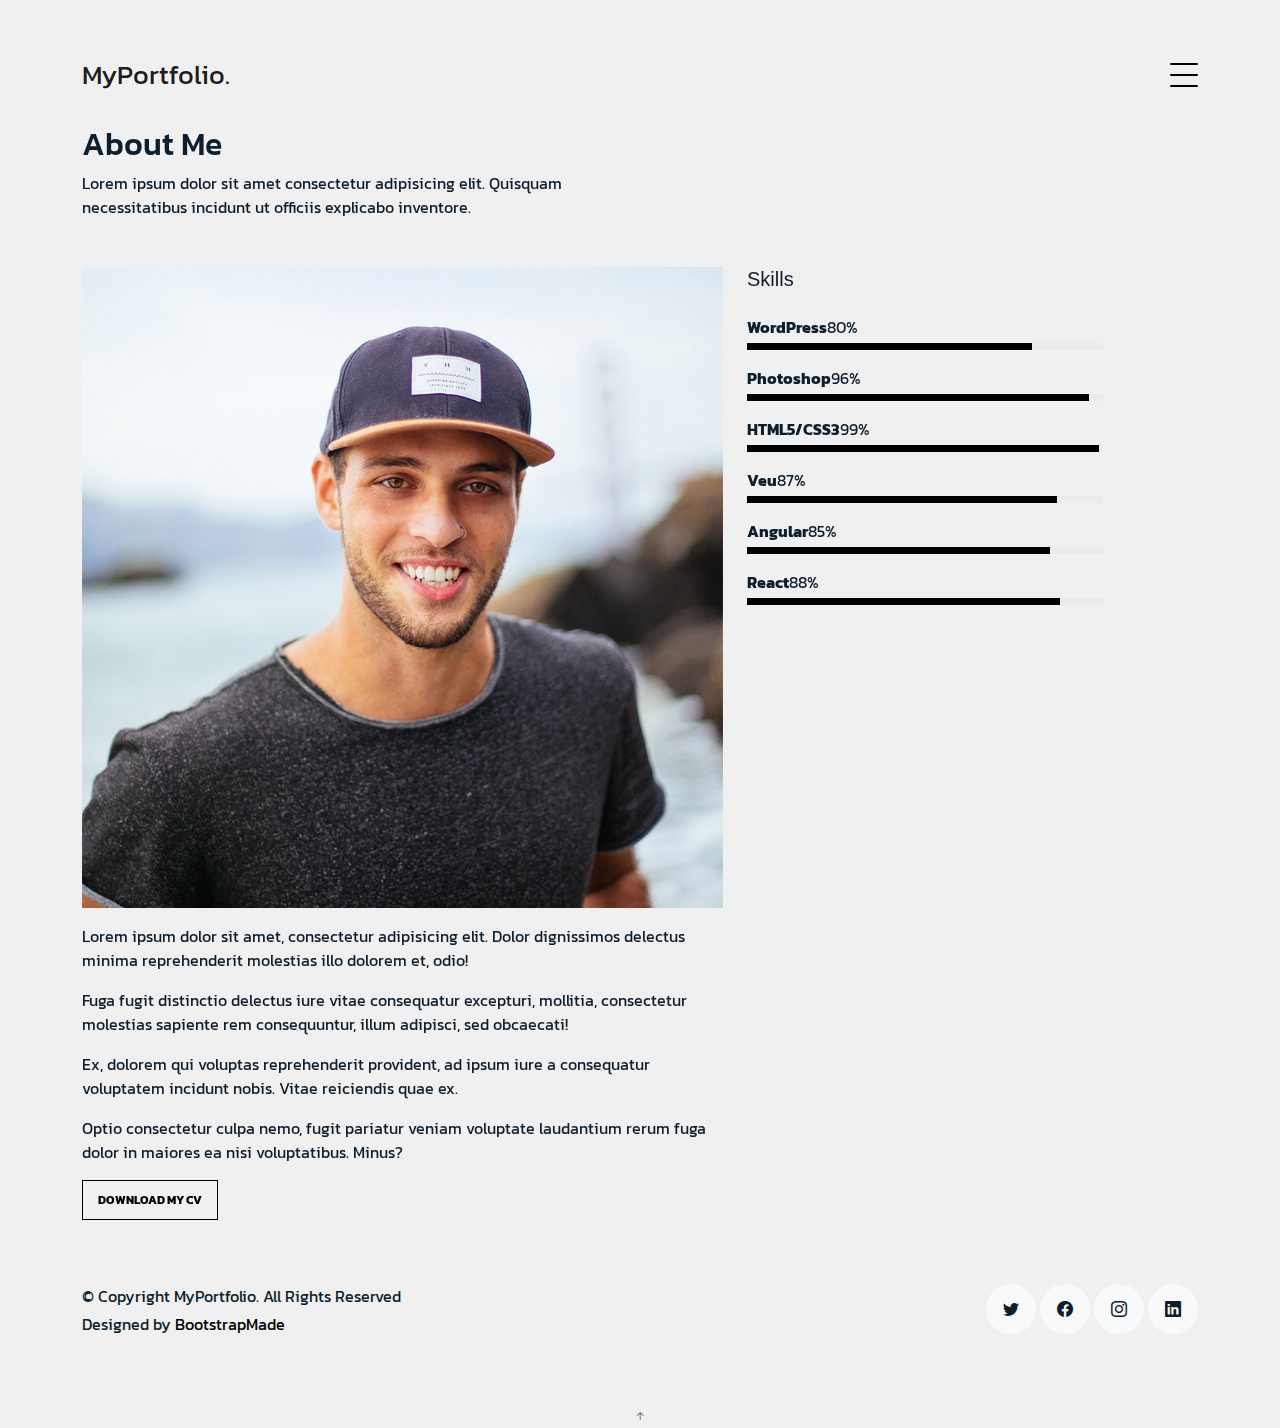
<file: about.html>
<!DOCTYPE html>
<html lang="en">

<head>
  <meta charset="utf-8">
  <meta content="width=device-width, initial-scale=1.0" name="viewport">

  <title>MyPortfolio Bootstrap Template - About</title>
  <meta content="" name="description">
  <meta content="" name="keywords">

  <!-- Favicons -->
  <link href="assets/img/favicon.png" rel="icon">
  <link href="assets/img/apple-touch-icon.png" rel="apple-touch-icon">

  <!-- Google Fonts -->
  <link href="https://fonts.googleapis.com/css?family=https://fonts.googleapis.com/css?family=Kanit:400,500,600,700|Kanit:400,400i,500,500i,600,600i,700,700i" rel="stylesheet">

  <!-- Vendor CSS Files -->
  <link href="assets/vendor/aos/aos.css" rel="stylesheet">
  <link href="assets/vendor/bootstrap/css/bootstrap.min.css" rel="stylesheet">
  <link href="assets/vendor/bootstrap-icons/bootstrap-icons.css" rel="stylesheet">
  <link href="assets/vendor/swiper/swiper-bundle.min.css" rel="stylesheet">

  <!-- Template Main CSS File -->
  <link href="assets/css/style.css" rel="stylesheet">

  <!-- =======================================================
  * Template Name: MyPortfolio - v4.10.0
  * Template URL: https://bootstrapmade.com/myportfolio-bootstrap-portfolio-website-template/
  * Author: BootstrapMade.com
  * License: https://bootstrapmade.com/license/
  ======================================================== -->
</head>

<body>

  <!-- ======= Navbar ======= -->
  <div class="collapse navbar-collapse custom-navmenu" id="main-navbar">
    <div class="container py-2 py-md-5">
      <div class="row align-items-start">
        <div class="col-md-2">
          <ul class="custom-menu">
            <li><a href="index.html">Home</a></li>
            <li class="active"><a href="about.html">About Me</a></li>
            <li><a href="services.html">Services</a></li>
            <li><a href="works.html">Works</a></li>
            <li><a href="contact.html">Contact</a></li>
          </ul>
        </div>
        <div class="col-md-6 d-none d-md-block  mr-auto">
          <div class="tweet d-flex">
            <span class="bi bi-twitter text-white mt-2 mr-3"></span>
            <div>
              <p><em>Lorem ipsum dolor sit amet consectetur adipisicing elit. Quisquam necessitatibus incidunt ut officiis explicabo inventore. <br> <a href="#">t.co/v82jsk</a></em></p>
            </div>
          </div>
        </div>
        <div class="col-md-4 d-none d-md-block">
          <h3>Hire Me</h3>
          <p>Lorem ipsum dolor sit amet consectetur adipisicing elit. Quisquam necessitatibus incidunt ut officiisexplicabo inventore. <br> <a href="#">myemail@gmail.com</a></p>
        </div>
      </div>

    </div>
  </div>

  <nav class="navbar navbar-light custom-navbar">
    <div class="container">
      <a class="navbar-brand" href="index.html">MyPortfolio.</a>
      <a href="#" class="burger" data-bs-toggle="collapse" data-bs-target="#main-navbar">
        <span></span>
      </a>
    </div>
  </nav>

  <main id="main">

    <section class="section pb-5">
      <div class="container">
        <div class="row mb-5 align-items-end">
          <div class="col-md-6" data-aos="fade-up">

            <h2>About Me</h2>
            <p class="mb-0">Lorem ipsum dolor sit amet consectetur adipisicing elit. Quisquam necessitatibus incidunt ut
              officiis explicabo inventore.</p>
          </div>

        </div>

        <div class="row">
          <div class="col-md-4 ml-auto order-2" data-aos="fade-up">
            <h3 class="h3 mb-4">Skills</h3>
            <ul class="list-unstyled">
              <li class="mb-3">
                <div class="d-flex mb-1">
                  <strong>WordPress</strong>
                  <span class="ml-auto">80%</span>
                </div>
                <div class="progress custom-progress">
                  <div class="progress-bar" role="progressbar" style="width: 80%" aria-valuenow="80" aria-valuemin="0" aria-valuemax="100"></div>
                </div>
              </li>
              <li class="mb-3">
                <div class="d-flex mb-1">
                  <strong>Photoshop</strong>
                  <span class="ml-auto">96%</span>
                </div>
                <div class="progress custom-progress">
                  <div class="progress-bar" role="progressbar" style="width: 96%" aria-valuenow="96" aria-valuemin="0" aria-valuemax="100"></div>
                </div>
              </li>
              <li class="mb-3">
                <div class="d-flex mb-1">
                  <strong>HTML5/CSS3</strong>
                  <span class="ml-auto">99%</span>
                </div>
                <div class="progress custom-progress">
                  <div class="progress-bar" role="progressbar" style="width: 99%" aria-valuenow="99" aria-valuemin="0" aria-valuemax="100"></div>
                </div>
              </li>
              <li class="mb-3">
                <div class="d-flex mb-1">
                  <strong>Veu</strong>
                  <span class="ml-auto">87%</span>
                </div>
                <div class="progress custom-progress">
                  <div class="progress-bar" role="progressbar" style="width: 87%" aria-valuenow="87" aria-valuemin="0" aria-valuemax="100"></div>
                </div>
              </li>
              <li class="mb-3">
                <div class="d-flex mb-1">
                  <strong>Angular</strong>
                  <span class="ml-auto">85%</span>
                </div>
                <div class="progress custom-progress">
                  <div class="progress-bar" role="progressbar" style="width: 85%" aria-valuenow="85" aria-valuemin="0" aria-valuemax="100"></div>
                </div>
              </li>
              <li class="mb-3">
                <div class="d-flex mb-1">
                  <strong>React</strong>
                  <span class="ml-auto">88%</span>
                </div>
                <div class="progress custom-progress">
                  <div class="progress-bar" role="progressbar" style="width: 88%" aria-valuenow="88" aria-valuemin="0" aria-valuemax="100"></div>
                </div>
              </li>
            </ul>
          </div>

          <div class="col-md-7 mb-5 mb-md-0" data-aos="fade-up">
            <p><img src="assets/img/person_1_sq.jpg" alt="Image" class="img-fluid"></p>
            <p>Lorem ipsum dolor sit amet, consectetur adipisicing elit. Dolor dignissimos delectus minima reprehenderit
              molestias illo dolorem et, odio!</p>
            <p>Fuga fugit distinctio delectus iure vitae consequatur excepturi, mollitia, consectetur molestias sapiente
              rem consequuntur, illum adipisci, sed obcaecati!</p>
            <p>Ex, dolorem qui voluptas reprehenderit provident, ad ipsum iure a consequatur voluptatem incidunt nobis.
              Vitae reiciendis quae ex.</p>
            <p>Optio consectetur culpa nemo, fugit pariatur veniam voluptate laudantium rerum fuga dolor in maiores ea
              nisi voluptatibus. Minus?</p>
            <p><a href="#" class="readmore">Download my CV</a></p>
          </div>

        </div>

      </div>

    </section>

  </main><!-- End #main -->

  <!-- ======= Footer ======= -->
  <footer class="footer" role="contentinfo">
    <div class="container">
      <div class="row">
        <div class="col-sm-6">
          <p class="mb-1">&copy; Copyright MyPortfolio. All Rights Reserved</p>
          <div class="credits">
            <!--
            All the links in the footer should remain intact.
            You can delete the links only if you purchased the pro version.
            Licensing information: https://bootstrapmade.com/license/
            Purchase the pro version with working PHP/AJAX contact form: https://bootstrapmade.com/buy/?theme=MyPortfolio
          -->
            Designed by <a href="https://bootstrapmade.com/">BootstrapMade</a>
          </div>
        </div>
        <div class="col-sm-6 social text-md-end">
          <a href="#"><span class="bi bi-twitter"></span></a>
          <a href="#"><span class="bi bi-facebook"></span></a>
          <a href="#"><span class="bi bi-instagram"></span></a>
          <a href="#"><span class="bi bi-linkedin"></span></a>
        </div>
      </div>
    </div>
  </footer>

  <a href="#" class="back-to-top d-flex align-items-center justify-content-center"><i class="bi bi-arrow-up-short"></i></a>

  <!-- Vendor JS Files -->
  <script src="assets/vendor/aos/aos.js"></script>
  <script src="assets/vendor/bootstrap/js/bootstrap.bundle.min.js"></script>
  <script src="assets/vendor/isotope-layout/isotope.pkgd.min.js"></script>
  <script src="assets/vendor/swiper/swiper-bundle.min.js"></script>
  <script src="assets/vendor/php-email-form/validate.js"></script>

  <!-- Template Main JS File -->
  <script src="assets/js/main.js"></script>

</body>

</html>
</file>
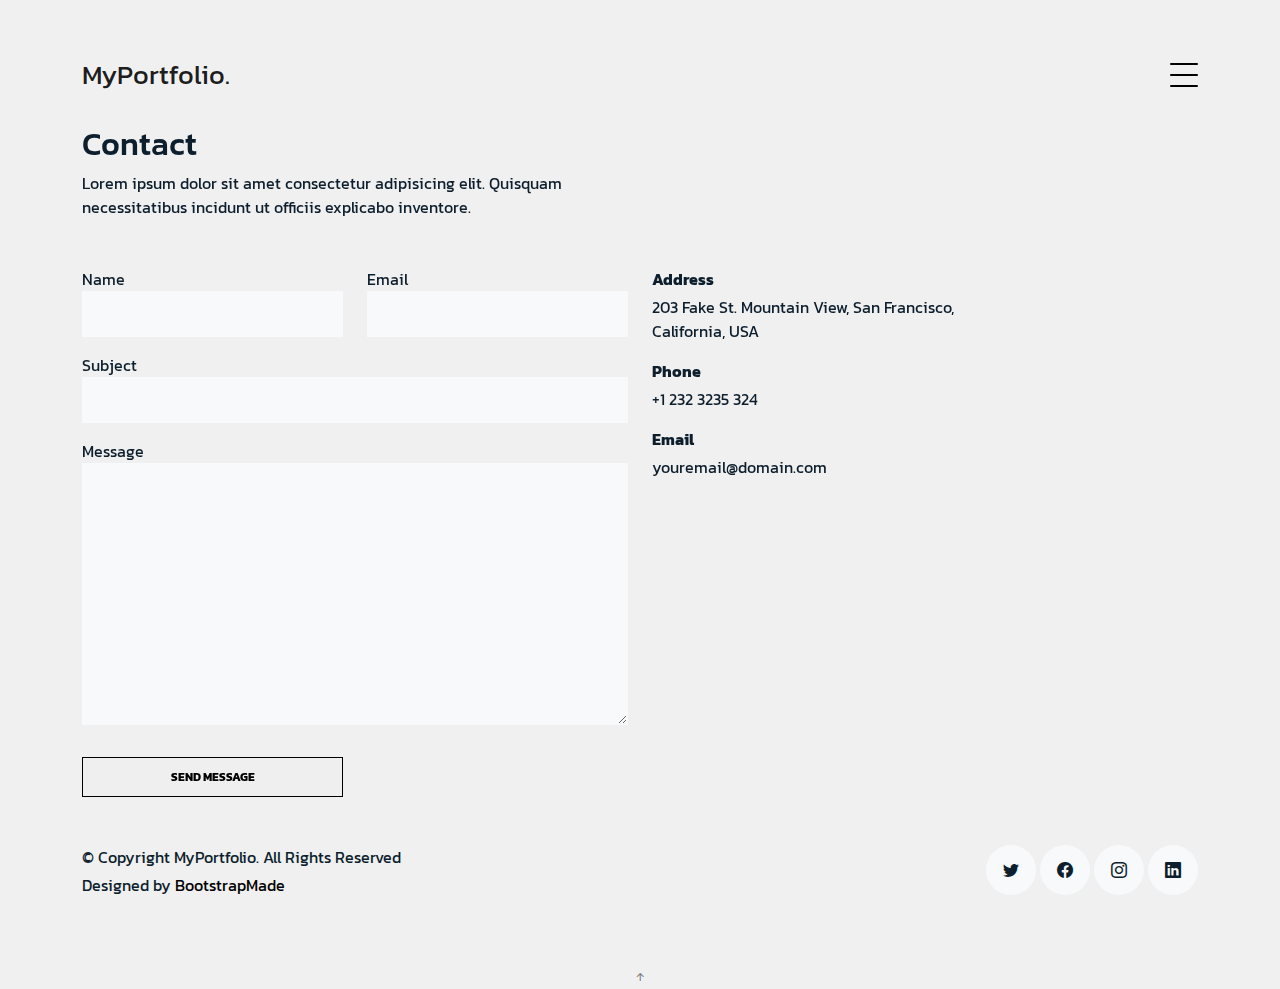
<file: contact.html>
<!DOCTYPE html>
<html lang="en">

<head>
  <meta charset="utf-8">
  <meta content="width=device-width, initial-scale=1.0" name="viewport">

  <title>MyPortfolio Bootstrap Template - Contact</title>
  <meta content="" name="description">
  <meta content="" name="keywords">

  <!-- Favicons -->
  <link href="assets/img/favicon.png" rel="icon">
  <link href="assets/img/apple-touch-icon.png" rel="apple-touch-icon">

  <!-- Google Fonts -->
  <link href="https://fonts.googleapis.com/css?family=https://fonts.googleapis.com/css?family=Kanit:400,500,600,700|Kanit:400,400i,500,500i,600,600i,700,700i" rel="stylesheet">

  <!-- Vendor CSS Files -->
  <link href="assets/vendor/aos/aos.css" rel="stylesheet">
  <link href="assets/vendor/bootstrap/css/bootstrap.min.css" rel="stylesheet">
  <link href="assets/vendor/bootstrap-icons/bootstrap-icons.css" rel="stylesheet">
  <link href="assets/vendor/swiper/swiper-bundle.min.css" rel="stylesheet">

  <!-- Template Main CSS File -->
  <link href="assets/css/style.css" rel="stylesheet">

  <!-- =======================================================
  * Template Name: MyPortfolio - v4.10.0
  * Template URL: https://bootstrapmade.com/myportfolio-bootstrap-portfolio-website-template/
  * Author: BootstrapMade.com
  * License: https://bootstrapmade.com/license/
  ======================================================== -->
</head>

<body>

  <!-- ======= Navbar ======= -->
  <div class="collapse navbar-collapse custom-navmenu" id="main-navbar">
    <div class="container py-2 py-md-5">
      <div class="row align-items-start">
        <div class="col-md-2">
          <ul class="custom-menu">
            <li><a href="index.html">Home</a></li>
            <li><a href="about.html">About Me</a></li>
            <li><a href="services.html">Services</a></li>
            <li><a href="works.html">Works</a></li>
            <li class="active"><a href="contact.html">Contact</a></li>
          </ul>
        </div>
        <div class="col-md-6 d-none d-md-block  mr-auto">
          <div class="tweet d-flex">
            <span class="bi bi-twitter text-white mt-2 mr-3"></span>
            <div>
              <p><em>Lorem ipsum dolor sit amet consectetur adipisicing elit. Quisquam necessitatibus incidunt ut officiis explicabo inventore. <br> <a href="#">t.co/v82jsk</a></em></p>
            </div>
          </div>
        </div>
        <div class="col-md-4 d-none d-md-block">
          <h3>Hire Me</h3>
          <p>Lorem ipsum dolor sit amet consectetur adipisicing elit. Quisquam necessitatibus incidunt ut officiisexplicabo inventore. <br> <a href="#">myemail@gmail.com</a></p>
        </div>
      </div>

    </div>
  </div>

  <nav class="navbar navbar-light custom-navbar">
    <div class="container">
      <a class="navbar-brand" href="index.html">MyPortfolio.</a>
      <a href="#" class="burger" data-bs-toggle="collapse" data-bs-target="#main-navbar">
        <span></span>
      </a>
    </div>
  </nav>

  <main id="main">

    <section class="section pb-5">
      <div class="container">

        <div class="row mb-5 align-items-end">
          <div class="col-md-6" data-aos="fade-up">
            <h2>Contact</h2>
            <p class="mb-0">Lorem ipsum dolor sit amet consectetur adipisicing elit. Quisquam necessitatibus incidunt ut
              officiis explicabo inventore.
            </p>
          </div>

        </div>

        <div class="row">
          <div class="col-md-6 mb-5 mb-md-0" data-aos="fade-up">

            <form action="forms/contact.php" method="post" role="form" class="php-email-form">

              <div class="row gy-3">
                <div class="col-md-6 form-group">
                  <label for="name">Name</label>
                  <input type="text" name="name" class="form-control" id="name" required>
                </div>
                <div class="col-md-6 form-group">
                  <label for="name">Email</label>
                  <input type="email" class="form-control" name="email" id="email" required>
                </div>
                <div class="col-md-12 form-group">
                  <label for="name">Subject</label>
                  <input type="text" class="form-control" name="subject" id="subject" required>
                </div>
                <div class="col-md-12 form-group">
                  <label for="name">Message</label>
                  <textarea class="form-control" name="message" cols="30" rows="10" required></textarea>
                </div>

                <div class="col-md-12 my-3">
                  <div class="loading">Loading</div>
                  <div class="error-message"></div>
                  <div class="sent-message">Your message has been sent. Thank you!</div>
                </div>

                <div class="col-md-6 mt-0 form-group">
                  <input type="submit" class="readmore d-block w-100" value="Send Message">
                </div>
              </div>

            </form>

          </div>

          <div class="col-md-4 ml-auto order-2" data-aos="fade-up">
            <ul class="list-unstyled">
              <li class="mb-3">
                <strong class="d-block mb-1">Address</strong>
                <span>203 Fake St. Mountain View, San Francisco, California, USA</span>
              </li>
              <li class="mb-3">
                <strong class="d-block mb-1">Phone</strong>
                <span>+1 232 3235 324</span>
              </li>
              <li class="mb-3">
                <strong class="d-block mb-1">Email</strong>
                <span>youremail@domain.com</span>
              </li>
            </ul>
          </div>

        </div>

      </div>

    </section>

  </main><!-- End #main -->

  <!-- ======= Footer ======= -->
  <footer class="footer" role="contentinfo">
    <div class="container">
      <div class="row">
        <div class="col-sm-6">
          <p class="mb-1">&copy; Copyright MyPortfolio. All Rights Reserved</p>
          <div class="credits">
            <!--
            All the links in the footer should remain intact.
            You can delete the links only if you purchased the pro version.
            Licensing information: https://bootstrapmade.com/license/
            Purchase the pro version with working PHP/AJAX contact form: https://bootstrapmade.com/buy/?theme=MyPortfolio
          -->
            Designed by <a href="https://bootstrapmade.com/">BootstrapMade</a>
          </div>
        </div>
        <div class="col-sm-6 social text-md-end">
          <a href="#"><span class="bi bi-twitter"></span></a>
          <a href="#"><span class="bi bi-facebook"></span></a>
          <a href="#"><span class="bi bi-instagram"></span></a>
          <a href="#"><span class="bi bi-linkedin"></span></a>
        </div>
      </div>
    </div>
  </footer>

  <a href="#" class="back-to-top d-flex align-items-center justify-content-center"><i class="bi bi-arrow-up-short"></i></a>

  <!-- Vendor JS Files -->
  <script src="assets/vendor/aos/aos.js"></script>
  <script src="assets/vendor/bootstrap/js/bootstrap.bundle.min.js"></script>
  <script src="assets/vendor/isotope-layout/isotope.pkgd.min.js"></script>
  <script src="assets/vendor/swiper/swiper-bundle.min.js"></script>
  <script src="assets/vendor/php-email-form/validate.js"></script>

  <!-- Template Main JS File -->
  <script src="assets/js/main.js"></script>

</body>

</html>
</file>
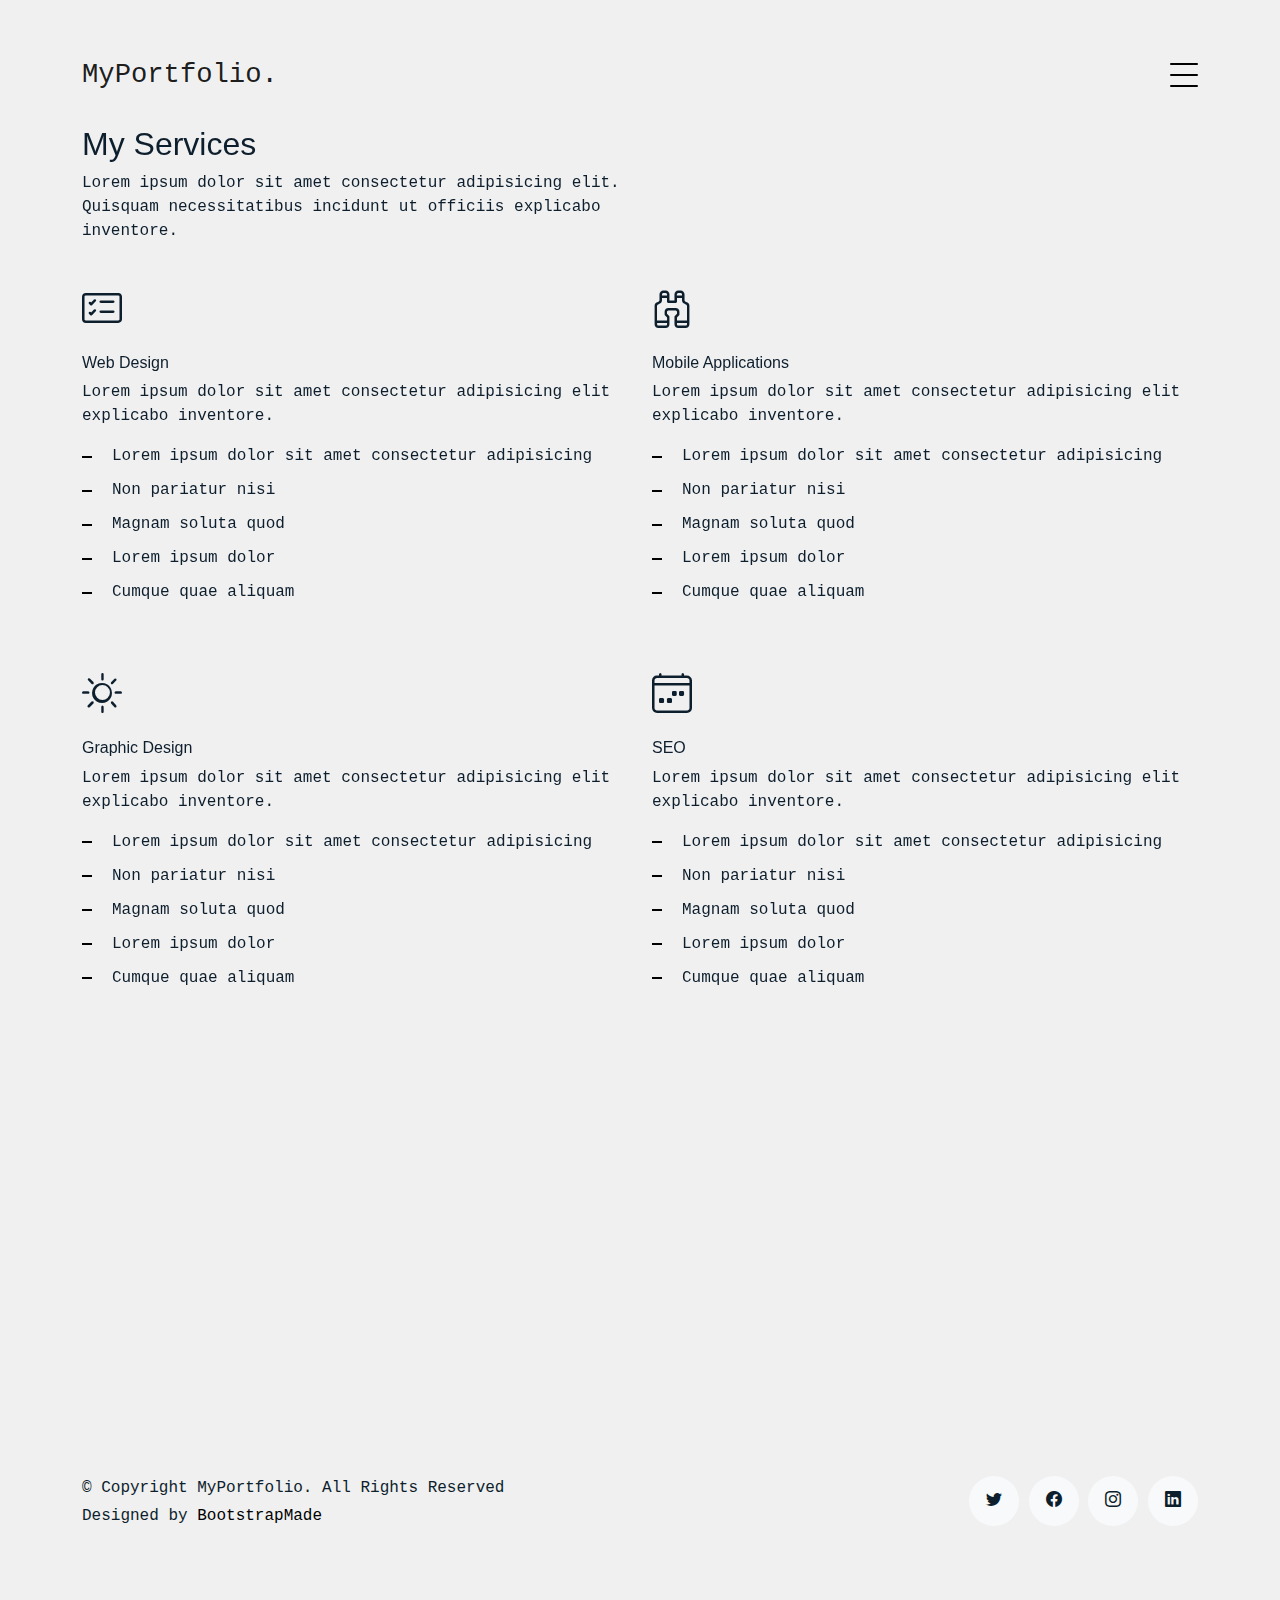
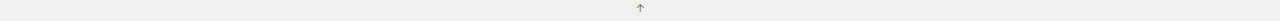
<file: services.html>
<!DOCTYPE html>
<html lang="en">

<head>
  <meta charset="utf-8">
  <meta content="width=device-width, initial-scale=1.0" name="viewport">

  <title>MyPortfolio Bootstrap Template - Services</title>
  <meta content="" name="description">
  <meta content="" name="keywords">

  <!-- Favicons -->
  <link href="assets/img/favicon.png" rel="icon">
  <link href="assets/img/apple-touch-icon.png" rel="apple-touch-icon">

  <!-- Google Fonts -->
  <link href="https://fonts.googleapis.com/css?family=https://fonts.googleapis.com/css?family=Chakra+Petch:400,500,600,700|Chakra+Petch:400,400i,500,500i,600,600i,700,700i" rel="stylesheet">

  <!-- Vendor CSS Files -->
  <link href="assets/vendor/aos/aos.css" rel="stylesheet">
  <link href="assets/vendor/bootstrap/css/bootstrap.min.css" rel="stylesheet">
  <link href="assets/vendor/bootstrap-icons/bootstrap-icons.css" rel="stylesheet">
  <link href="assets/vendor/swiper/swiper-bundle.min.css" rel="stylesheet">

  <!-- Template Main CSS File -->
  <link href="assets/css/style.css" rel="stylesheet">

  <!-- =======================================================
  * Template Name: MyPortfolio - v4.10.0
  * Template URL: https://bootstrapmade.com/myportfolio-bootstrap-portfolio-website-template/
  * Author: BootstrapMade.com
  * License: https://bootstrapmade.com/license/
  ======================================================== -->
</head>

<body>

  <!-- ======= Navbar ======= -->
  <div class="collapse navbar-collapse custom-navmenu" id="main-navbar">
    <div class="container py-2 py-md-5">
      <div class="row align-items-start">
        <div class="col-md-2">
          <ul class="custom-menu">
            <li><a href="index.html">Home</a></li>
            <li><a href="about.html">About Me</a></li>
            <li class="active"><a href="services.html">Services</a></li>
            <li><a href="works.html">Works</a></li>
            <li><a href="contact.html">Contact</a></li>
          </ul>
        </div>
        <div class="col-md-6 d-none d-md-block  mr-auto">
          <div class="tweet d-flex">
            <span class="bi bi-twitter text-white mt-2 mr-3"></span>
            <div>
              <p><em>Lorem ipsum dolor sit amet consectetur adipisicing elit. Quisquam necessitatibus incidunt ut officiis explicabo inventore. <br> <a href="#">t.co/v82jsk</a></em></p>
            </div>
          </div>
        </div>
        <div class="col-md-4 d-none d-md-block">
          <h3>Hire Me</h3>
          <p>Lorem ipsum dolor sit amet consectetur adipisicing elit. Quisquam necessitatibus incidunt ut officiisexplicabo inventore. <br> <a href="#">myemail@gmail.com</a></p>
        </div>
      </div>

    </div>
  </div>

  <nav class="navbar navbar-light custom-navbar">
    <div class="container">
      <a class="navbar-brand" href="index.html">MyPortfolio.</a>
      <a href="#" class="burger" data-bs-toggle="collapse" data-bs-target="#main-navbar">
        <span></span>
      </a>
    </div>
  </nav>

  <main id="main">

    <section class="section">
      <div class="container">
        <div class="row mb-4 align-items-center">
          <div class="col-md-6" data-aos="fade-up">

            <h2>My Services</h2>
            <p>Lorem ipsum dolor sit amet consectetur adipisicing elit. Quisquam necessitatibus incidunt ut officiis
              explicabo inventore.</p>

          </div>

        </div>
      </div>

      <div class="site-section pb-0 services">
        <div class="container">

          <div class="row">

            <div class="col-12 col-sm-6 col-md-6 col-lg-6 mb-5" data-aos="fade-up" data-aos-delay="">
              <i class="bi bi-card-checklist"></i>
              <h4 class="h4 mb-2">Web Design</h4>
              <p>Lorem ipsum dolor sit amet consectetur adipisicing elit explicabo inventore.</p>
              <ul class="list-unstyled list-line">
                <li>Lorem ipsum dolor sit amet consectetur adipisicing</li>
                <li>Non pariatur nisi</li>
                <li>Magnam soluta quod</li>
                <li>Lorem ipsum dolor</li>
                <li>Cumque quae aliquam</li>
              </ul>
            </div>
            <div class="col-12 col-sm-6 col-md-6 col-lg-6 mb-5" data-aos="fade-up" data-aos-delay="100">
              <i class="bi bi-binoculars"></i>
              <h4 class="h4 mb-2">Mobile Applications</h4>
              <p>Lorem ipsum dolor sit amet consectetur adipisicing elit explicabo inventore.</p>
              <ul class="list-unstyled list-line">
                <li>Lorem ipsum dolor sit amet consectetur adipisicing</li>
                <li>Non pariatur nisi</li>
                <li>Magnam soluta quod</li>
                <li>Lorem ipsum dolor</li>
                <li>Cumque quae aliquam</li>
              </ul>
            </div>
            <div class="col-12 col-sm-6 col-md-6 col-lg-6 mb-5" data-aos="fade-up" data-aos-delay="">
              <i class="bi bi-brightness-high"></i>
              <h4 class="h4 mb-2">Graphic Design</h4>
              <p>Lorem ipsum dolor sit amet consectetur adipisicing elit explicabo inventore.</p>
              <ul class="list-unstyled list-line">
                <li>Lorem ipsum dolor sit amet consectetur adipisicing</li>
                <li>Non pariatur nisi</li>
                <li>Magnam soluta quod</li>
                <li>Lorem ipsum dolor</li>
                <li>Cumque quae aliquam</li>
              </ul>
            </div>
            <div class="col-12 col-sm-6 col-md-6 col-lg-6 mb-5" data-aos="fade-up" data-aos-delay="100">
              <i class="bi bi-calendar4-week"></i>
              <h4 class="h4 mb-2">SEO</h4>
              <p>Lorem ipsum dolor sit amet consectetur adipisicing elit explicabo inventore.</p>
              <ul class="list-unstyled list-line">
                <li>Lorem ipsum dolor sit amet consectetur adipisicing</li>
                <li>Non pariatur nisi</li>
                <li>Magnam soluta quod</li>
                <li>Lorem ipsum dolor</li>
                <li>Cumque quae aliquam</li>
              </ul>
            </div>
          </div>
        </div>
      </div>
    </section>

    <!-- ======= Testimonials Section ======= -->
    <section class="section pt-0">
      <div class="container">

        <div class="testimonials-slider swiper" data-aos="fade-up" data-aos-delay="100">
          <div class="swiper-wrapper">

            <div class="swiper-slide">
              <div class="testimonial-wrap">
                <div class="testimonial">
                  <img src="assets/img/person_1.jpg" alt="Image" class="img-fluid">
                  <blockquote>
                    <p>Lorem ipsum dolor sit amet consectetur adipisicing elit. Quisquam necessitatibus incidunt ut officiis
                      explicabo inventore.</p>
                  </blockquote>
                  <p>&mdash; Jean Hicks</p>
                </div>
              </div>
            </div><!-- End testimonial item -->

            <div class="swiper-slide">
              <div class="testimonial-wrap">
                <div class="testimonial">
                  <img src="assets/img/person_2.jpg" alt="Image" class="img-fluid">
                  <blockquote>
                    <p>Lorem ipsum dolor sit amet consectetur adipisicing elit. Quisquam necessitatibus incidunt ut officiis
                      explicabo inventore.</p>
                  </blockquote>
                  <p>&mdash; Chris Stanworth</p>
                </div>
              </div>
            </div><!-- End testimonial item -->

          </div>
          <div class="swiper-pagination"></div>
        </div>

      </div>
    </section><!-- End Testimonials Section -->

  </main><!-- End #main -->

  <!-- ======= Footer ======= -->
  <footer class="footer" role="contentinfo">
    <div class="container">
      <div class="row">
        <div class="col-sm-6">
          <p class="mb-1">&copy; Copyright MyPortfolio. All Rights Reserved</p>
          <div class="credits">
            <!--
            All the links in the footer should remain intact.
            You can delete the links only if you purchased the pro version.
            Licensing information: https://bootstrapmade.com/license/
            Purchase the pro version with working PHP/AJAX contact form: https://bootstrapmade.com/buy/?theme=MyPortfolio
          -->
            Designed by <a href="https://bootstrapmade.com/">BootstrapMade</a>
          </div>
        </div>
        <div class="col-sm-6 social text-md-end">
          <a href="#"><span class="bi bi-twitter"></span></a>
          <a href="#"><span class="bi bi-facebook"></span></a>
          <a href="#"><span class="bi bi-instagram"></span></a>
          <a href="#"><span class="bi bi-linkedin"></span></a>
        </div>
      </div>
    </div>
  </footer>

  <a href="#" class="back-to-top d-flex align-items-center justify-content-center"><i class="bi bi-arrow-up-short"></i></a>

  <!-- Vendor JS Files -->
  <script src="assets/vendor/aos/aos.js"></script>
  <script src="assets/vendor/bootstrap/js/bootstrap.bundle.min.js"></script>
  <script src="assets/vendor/isotope-layout/isotope.pkgd.min.js"></script>
  <script src="assets/vendor/swiper/swiper-bundle.min.js"></script>
  <script src="assets/vendor/php-email-form/validate.js"></script>

  <!-- Template Main JS File -->
  <script src="assets/js/main.js"></script>

</body>

</html>
</file>
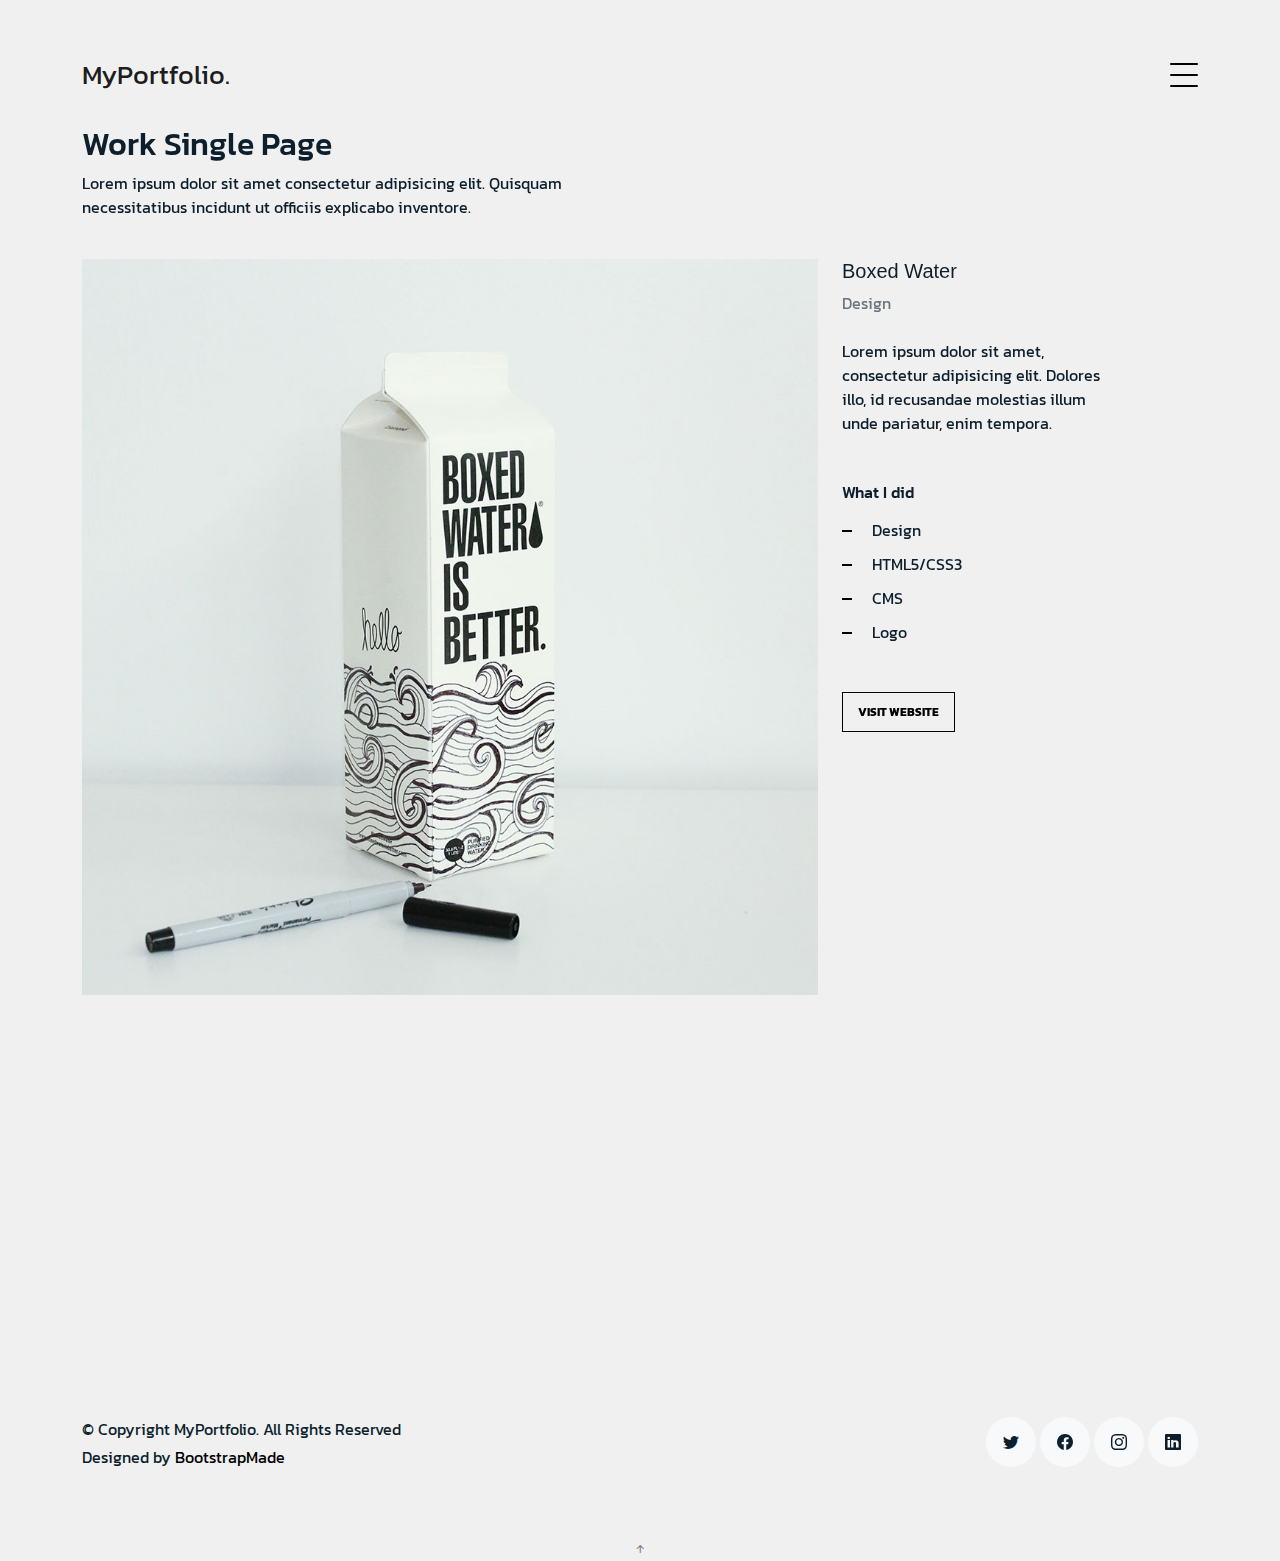
<file: work-single.html>
<!DOCTYPE html>
<html lang="en">

<head>
  <meta charset="utf-8">
  <meta content="width=device-width, initial-scale=1.0" name="viewport">

  <title>MyPortfolio Bootstrap Template - Work Single</title>
  <meta content="" name="description">
  <meta content="" name="keywords">

  <!-- Favicons -->
  <link href="assets/img/favicon.png" rel="icon">
  <link href="assets/img/apple-touch-icon.png" rel="apple-touch-icon">

  <!-- Google Fonts -->
  <link href="https://fonts.googleapis.com/css?family=https://fonts.googleapis.com/css?family=Kanit:400,500,600,700|Kanit:400,400i,500,500i,600,600i,700,700i" rel="stylesheet">

  <!-- Vendor CSS Files -->
  <link href="assets/vendor/aos/aos.css" rel="stylesheet">
  <link href="assets/vendor/bootstrap/css/bootstrap.min.css" rel="stylesheet">
  <link href="assets/vendor/bootstrap-icons/bootstrap-icons.css" rel="stylesheet">
  <link href="assets/vendor/swiper/swiper-bundle.min.css" rel="stylesheet">

  <!-- Template Main CSS File -->
  <link href="assets/css/style.css" rel="stylesheet">

  <!-- =======================================================
  * Template Name: MyPortfolio - v4.10.0
  * Template URL: https://bootstrapmade.com/myportfolio-bootstrap-portfolio-website-template/
  * Author: BootstrapMade.com
  * License: https://bootstrapmade.com/license/
  ======================================================== -->
</head>

<body>

  <!-- ======= Navbar ======= -->
  <div class="collapse navbar-collapse custom-navmenu" id="main-navbar">
    <div class="container py-2 py-md-5">
      <div class="row align-items-start">
        <div class="col-md-2">
          <ul class="custom-menu">
            <li><a href="index.html">Home</a></li>
            <li><a href="about.html">About Me</a></li>
            <li><a href="services.html">Services</a></li>
            <li class="active"><a href="works.html">Works</a></li>
            <li><a href="contact.html">Contact</a></li>
          </ul>
        </div>
        <div class="col-md-6 d-none d-md-block  mr-auto">
          <div class="tweet d-flex">
            <span class="bi bi-twitter text-white mt-2 mr-3"></span>
            <div>
              <p><em>Lorem ipsum dolor sit amet consectetur adipisicing elit. Quisquam necessitatibus incidunt ut officiis explicabo inventore. <br> <a href="#">t.co/v82jsk</a></em></p>
            </div>
          </div>
        </div>
        <div class="col-md-4 d-none d-md-block">
          <h3>Hire Me</h3>
          <p>Lorem ipsum dolor sit amet consectetur adipisicing elit. Quisquam necessitatibus incidunt ut officiisexplicabo inventore. <br> <a href="#">myemail@gmail.com</a></p>
        </div>
      </div>

    </div>
  </div>

  <nav class="navbar navbar-light custom-navbar">
    <div class="container">
      <a class="navbar-brand" href="index.html">MyPortfolio.</a>
      <a href="#" class="burger" data-bs-toggle="collapse" data-bs-target="#main-navbar">
        <span></span>
      </a>
    </div>
  </nav>

  <main id="main">

    <section class="section">
      <div class="container">
        <div class="row mb-4 align-items-center">
          <div class="col-md-6" data-aos="fade-up">
            <h2>Work Single Page</h2>
            <p>Lorem ipsum dolor sit amet consectetur adipisicing elit. Quisquam necessitatibus incidunt ut officiis explicabo inventore.</p>
          </div>
        </div>
      </div>

      <div class="site-section pb-0">
        <div class="container">
          <div class="row align-items-stretch">
            <div class="col-md-8" data-aos="fade-up">
              <img src="assets/img/img_1_big.jpg" alt="Image" class="img-fluid">
            </div>
            <div class="col-md-3 ml-auto" data-aos="fade-up" data-aos-delay="100">
              <div class="sticky-content">
                <h3 class="h3">Boxed Water</h3>
                <p class="mb-4"><span class="text-muted">Design</span></p>

                <div class="mb-5">
                  <p>Lorem ipsum dolor sit amet, consectetur adipisicing elit. Dolores illo, id recusandae molestias
                    illum unde pariatur, enim tempora.</p>

                </div>

                <h4 class="h4 mb-3">What I did</h4>
                <ul class="list-unstyled list-line mb-5">
                  <li>Design</li>
                  <li>HTML5/CSS3</li>
                  <li>CMS</li>
                  <li>Logo</li>
                </ul>

                <p><a href="#" class="readmore">Visit Website</a></p>
              </div>
            </div>
          </div>
        </div>
    </section>

    <!-- ======= Testimonials Section ======= -->
    <section class="section pt-0">
      <div class="container">

        <div class="testimonials-slider swiper" data-aos="fade-up" data-aos-delay="100">
          <div class="swiper-wrapper">

            <div class="swiper-slide">
              <div class="testimonial-wrap">
                <div class="testimonial">
                  <img src="assets/img/person_1.jpg" alt="Image" class="img-fluid">
                  <blockquote>
                    <p>Lorem ipsum dolor sit amet consectetur adipisicing elit. Quisquam necessitatibus incidunt ut officiis
                      explicabo inventore.</p>
                  </blockquote>
                  <p>&mdash; Jean Hicks</p>
                </div>
              </div>
            </div><!-- End testimonial item -->

            <div class="swiper-slide">
              <div class="testimonial-wrap">
                <div class="testimonial">
                  <img src="assets/img/person_2.jpg" alt="Image" class="img-fluid">
                  <blockquote>
                    <p>Lorem ipsum dolor sit amet consectetur adipisicing elit. Quisquam necessitatibus incidunt ut officiis
                      explicabo inventore.</p>
                  </blockquote>
                  <p>&mdash; Chris Stanworth</p>
                </div>
              </div>
            </div><!-- End testimonial item -->

          </div>
          <div class="swiper-pagination"></div>
        </div>

      </div>
    </section><!-- End Testimonials Section -->

  </main><!-- End #main -->

  <!-- ======= Footer ======= -->
  <footer class="footer" role="contentinfo">
    <div class="container">
      <div class="row">
        <div class="col-sm-6">
          <p class="mb-1">&copy; Copyright MyPortfolio. All Rights Reserved</p>
          <div class="credits">
            <!--
            All the links in the footer should remain intact.
            You can delete the links only if you purchased the pro version.
            Licensing information: https://bootstrapmade.com/license/
            Purchase the pro version with working PHP/AJAX contact form: https://bootstrapmade.com/buy/?theme=MyPortfolio
          -->
            Designed by <a href="https://bootstrapmade.com/">BootstrapMade</a>
          </div>
        </div>
        <div class="col-sm-6 social text-md-end">
          <a href="#"><span class="bi bi-twitter"></span></a>
          <a href="#"><span class="bi bi-facebook"></span></a>
          <a href="#"><span class="bi bi-instagram"></span></a>
          <a href="#"><span class="bi bi-linkedin"></span></a>
        </div>
      </div>
    </div>
  </footer>

  <a href="#" class="back-to-top d-flex align-items-center justify-content-center"><i class="bi bi-arrow-up-short"></i></a>

  <!-- Vendor JS Files -->
  <script src="assets/vendor/aos/aos.js"></script>
  <script src="assets/vendor/bootstrap/js/bootstrap.bundle.min.js"></script>
  <script src="assets/vendor/isotope-layout/isotope.pkgd.min.js"></script>
  <script src="assets/vendor/swiper/swiper-bundle.min.js"></script>
  <script src="assets/vendor/php-email-form/validate.js"></script>

  <!-- Template Main JS File -->
  <script src="assets/js/main.js"></script>

</body>

</html>
</file>
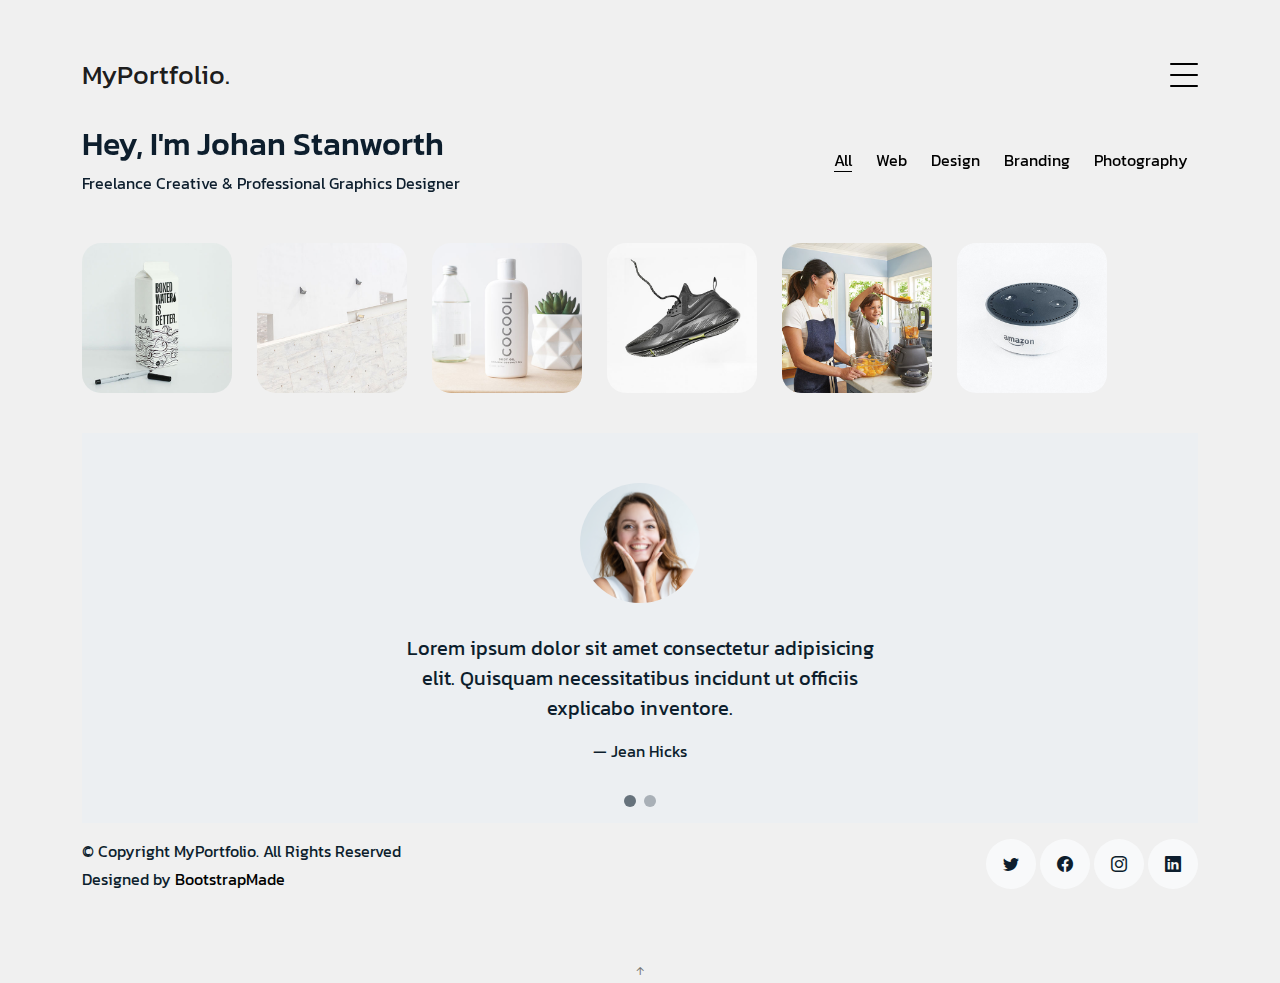
<file: works.html>
<!DOCTYPE html>
<html lang="en">

<head>
  <meta charset="utf-8">
  <meta content="width=device-width, initial-scale=1.0" name="viewport">

  <title>MyPortfolio Bootstrap Template - Works</title>
  <meta content="" name="description">
  <meta content="" name="keywords">

  <!-- Favicons -->
  <link href="assets/img/favicon.png" rel="icon">
  <link href="assets/img/apple-touch-icon.png" rel="apple-touch-icon">

  <!-- Google Fonts -->
  <link href="https://fonts.googleapis.com/css?family=https://fonts.googleapis.com/css?family=Kanit:400,500,600,700|Kanit:400,400i,500,500i,600,600i,700,700i" rel="stylesheet">

  <!-- Vendor CSS Files -->
  <link href="assets/vendor/aos/aos.css" rel="stylesheet">
  <link href="assets/vendor/bootstrap/css/bootstrap.min.css" rel="stylesheet">
  <link href="assets/vendor/bootstrap-icons/bootstrap-icons.css" rel="stylesheet">
  <link href="assets/vendor/swiper/swiper-bundle.min.css" rel="stylesheet">

  <!-- Template Main CSS File -->
  <link href="assets/css/style.css" rel="stylesheet">

  <!-- =======================================================
  * Template Name: MyPortfolio - v4.10.0
  * Template URL: https://bootstrapmade.com/myportfolio-bootstrap-portfolio-website-template/
  * Author: BootstrapMade.com
  * License: https://bootstrapmade.com/license/
  ======================================================== -->
</head>

<body>

  <!-- ======= Navbar ======= -->
  <div class="collapse navbar-collapse custom-navmenu" id="main-navbar">
    <div class="container py-2 py-md-5">
      <div class="row align-items-start">
        <div class="col-md-2">
          <ul class="custom-menu">
            <li><a href="index.html">Home</a></li>
            <li><a href="about.html">About Me</a></li>
            <li><a href="services.html">Services</a></li>
            <li class="active"><a href="works.html">Works</a></li>
            <li><a href="contact.html">Contact</a></li>
          </ul>
        </div>
        <div class="col-md-6 d-none d-md-block  mr-auto">
          <div class="tweet d-flex">
            <span class="bi bi-twitter text-white mt-2 mr-3"></span>
            <div>
              <p><em>Lorem ipsum dolor sit amet consectetur adipisicing elit. Quisquam necessitatibus incidunt ut officiis explicabo inventore. <br> <a href="#">t.co/v82jsk</a></em></p>
            </div>
          </div>
        </div>
        <div class="col-md-4 d-none d-md-block">
          <h3>Hire Me</h3>
          <p>Lorem ipsum dolor sit amet consectetur adipisicing elit. Quisquam necessitatibus incidunt ut officiisexplicabo inventore. <br> <a href="#">myemail@gmail.com</a></p>
        </div>
      </div>

    </div>
  </div>

  <nav class="navbar navbar-light custom-navbar">
    <div class="container">
      <a class="navbar-brand" href="index.html">MyPortfolio.</a>
      <a href="#" class="burger" data-bs-toggle="collapse" data-bs-target="#main-navbar">
        <span></span>
      </a>
    </div>
  </nav>

  <main id="main">

    <!-- ======= Works Section ======= -->
    <section class="section site-portfolio">
      <div class="container">
        <div class="row mb-5 align-items-center">
          <div class="col-md-12 col-lg-6 mb-4 mb-lg-0" data-aos="fade-up">
            <h2>Hey, I'm Johan Stanworth</h2>
            <p class="mb-0">Freelance Creative &amp; Professional Graphics Designer</p>
          </div>
          <div class="col-md-12 col-lg-6 text-start text-lg-end" data-aos="fade-up" data-aos-delay="100">
            <div id="filters" class="filters">
              <a href="#" data-filter="*" class="active">All</a>
              <a href="#" data-filter=".web">Web</a>
              <a href="#" data-filter=".design">Design</a>
              <a href="#" data-filter=".branding">Branding</a>
              <a href="#" data-filter=".photography">Photography</a>
            </div>
          </div>
        </div>
        <div id="portfolio-grid" class="row no-gutter" data-aos="fade-up" data-aos-delay="200">
          <div class="item web col-sm-6 col-md-4 col-lg-4 mb-4">
            <a href="work-single.html" class="item-wrap fancybox">
              <div class="work-info">
                <h3>Boxed Water</h3>
                <span>Web</span>
              </div>
              <img class="img-fluid" src="assets/img/img_1.jpg">
            </a>
          </div>
          <div class="item photography col-sm-6 col-md-4 col-lg-4 mb-4">
            <a href="work-single.html" class="item-wrap fancybox">
              <div class="work-info">
                <h3>Build Indoo</h3>
                <span>Photography</span>
              </div>
              <img class="img-fluid" src="assets/img/img_2.jpg">
            </a>
          </div>
          <div class="item branding col-sm-6 col-md-4 col-lg-4 mb-4">
            <a href="work-single.html" class="item-wrap fancybox">
              <div class="work-info">
                <h3>Cocooil</h3>
                <span>Branding</span>
              </div>
              <img class="img-fluid" src="assets/img/img_3.jpg">
            </a>
          </div>
          <div class="item design col-sm-6 col-md-4 col-lg-4 mb-4">
            <a href="work-single.html" class="item-wrap fancybox">
              <div class="work-info">
                <h3>Nike Shoe</h3>
                <span>Design</span>
              </div>
              <img class="img-fluid" src="assets/img/img_4.jpg">
            </a>
          </div>
          <div class="item photography col-sm-6 col-md-4 col-lg-4 mb-4">
            <a href="work-single.html" class="item-wrap fancybox">
              <div class="work-info">
                <h3>Kitchen Sink</h3>
                <span>Photography</span>
              </div>
              <img class="img-fluid" src="assets/img/img_5.jpg">
            </a>
          </div>
          <div class="item branding col-sm-6 col-md-4 col-lg-4 mb-4">
            <a href="work-single.html" class="item-wrap fancybox">
              <div class="work-info">
                <h3>Amazon</h3>
                <span>brandingn</span>
              </div>
              <img class="img-fluid" src="assets/img/img_6.jpg">
            </a>
          </div>
        </div>
      </div>
    </section><!-- End  Works Section -->

    <!-- ======= Testimonials Section ======= -->
    <section class="section pt-0">
      <div class="container">

        <div class="testimonials-slider swiper" data-aos="fade-up" data-aos-delay="100">
          <div class="swiper-wrapper">

            <div class="swiper-slide">
              <div class="testimonial-wrap">
                <div class="testimonial">
                  <img src="assets/img/person_1.jpg" alt="Image" class="img-fluid">
                  <blockquote>
                    <p>Lorem ipsum dolor sit amet consectetur adipisicing elit. Quisquam necessitatibus incidunt ut officiis
                      explicabo inventore.</p>
                  </blockquote>
                  <p>&mdash; Jean Hicks</p>
                </div>
              </div>
            </div><!-- End testimonial item -->

            <div class="swiper-slide">
              <div class="testimonial-wrap">
                <div class="testimonial">
                  <img src="assets/img/person_2.jpg" alt="Image" class="img-fluid">
                  <blockquote>
                    <p>Lorem ipsum dolor sit amet consectetur adipisicing elit. Quisquam necessitatibus incidunt ut officiis
                      explicabo inventore.</p>
                  </blockquote>
                  <p>&mdash; Chris Stanworth</p>
                </div>
              </div>
            </div><!-- End testimonial item -->

          </div>
          <div class="swiper-pagination"></div>
        </div>

      </div>
    </section><!-- End Testimonials Section -->

  </main><!-- End #main -->

  <!-- ======= Footer ======= -->
  <footer class="footer" role="contentinfo">
    <div class="container">
      <div class="row">
        <div class="col-sm-6">
          <p class="mb-1">&copy; Copyright MyPortfolio. All Rights Reserved</p>
          <div class="credits">
            <!--
            All the links in the footer should remain intact.
            You can delete the links only if you purchased the pro version.
            Licensing information: https://bootstrapmade.com/license/
            Purchase the pro version with working PHP/AJAX contact form: https://bootstrapmade.com/buy/?theme=MyPortfolio
          -->
            Designed by <a href="https://bootstrapmade.com/">BootstrapMade</a>
          </div>
        </div>
        <div class="col-sm-6 social text-md-end">
          <a href="#"><span class="bi bi-twitter"></span></a>
          <a href="#"><span class="bi bi-facebook"></span></a>
          <a href="#"><span class="bi bi-instagram"></span></a>
          <a href="#"><span class="bi bi-linkedin"></span></a>
        </div>
      </div>
    </div>
  </footer>

  <a href="#" class="back-to-top d-flex align-items-center justify-content-center"><i class="bi bi-arrow-up-short"></i></a>

  <!-- Vendor JS Files -->
  <script src="assets/vendor/aos/aos.js"></script>
  <script src="assets/vendor/bootstrap/js/bootstrap.bundle.min.js"></script>
  <script src="assets/vendor/isotope-layout/isotope.pkgd.min.js"></script>
  <script src="assets/vendor/swiper/swiper-bundle.min.js"></script>
  <script src="assets/vendor/php-email-form/validate.js"></script>

  <!-- Template Main JS File -->
  <script src="assets/js/main.js"></script>

</body>

</html>
</file>
<file: assets/css/style.css>
/**
* Template Name: MyPortfolio - v4.10.0
* Template URL: https://bootstrapmade.com/myportfolio-bootstrap-portfolio-website-template/
* Author: BootstrapMade.com
* License: https://bootstrapmade.com/license/
*/

/*--------------------------------------------------------------
# General
--------------------------------------------------------------*/
body {
  font-family: "Kanit", monospace;
  color: #0d1e2d;
}

a {
  color: #777;
  text-decoration: none;
}

a:hover {
  color: #000;
}

h1,
h2,
h3,
h4,
h5,
h6,
.font-heading {
  font-family: "Kanit", sans-serif;
}

.section {
  padding: 1rem 0;
}

.filters a {
  text-decoration: none;
  color: #000;
  display: inline-block;
  padding-left: 10px;
  padding-right: 10px;
  position: relative;
}

.filters a:hover,
.filters a:focus,
.filters a:active {
  text-decoration: none;
}

.filters a:hover:before {
  content: "";
  position: absolute;
  left: 10px;
  right: 10px;
  bottom: 0;
  height: 1px;
  background-color: #000;
}

.filters a.active {
  color: #000;
}

.filters a.active:before {
  content: "";
  position: absolute;
  left: 10px;
  right: 10px;
  bottom: 0;
  height: 1px;
  background-color: #000;
}

.item {
  border: none;
  margin-bottom: 30px;
  width: 175px;
}

.item .item-wrap {
  display: block;
  position: relative;
  overflow: hidden;
  width: 150px;
  border-radius: 19px;
}

.item .item-wrap:after {
  z-index: 2;
  position: absolute;
  content: "";
  top: 0;
  left: 0;
  right: 0;
  bottom: 0;
  background: rgba(0, 0, 0, 0.4);
  visibility: hidden;
  opacity: 0;
  transition: 0.3s all ease-in-out;
}

.item .item-wrap img {
  transition: 0.3s transform ease;
  transform: scale(1);
  width: 150px;
}

.item .item-wrap>.work-info {
  position: absolute;
  top: 50%;
  width: 150px;
  text-align: center;
  z-index: 3;
  transform: translateY(-50%);
  color: #fff;
  opacity: 0;
  visibility: hidden;
  margin-top: 20px;
  transition: 0.3s all ease;
}

.item .item-wrap>.work-info h3 {
  font-size: 20px;
  margin-bottom: 0;
}

.item .item-wrap>.work-info span {
  font-size: 14px;
  text-transform: uppercase;
  letter-spacing: 0.2rem;
}

.item .item-wrap:hover {
  text-decoration: none;
}

.item .item-wrap:hover img {
  transform: scale(1.05);
}

.item .item-wrap:hover:after {
  opacity: 1;
  visibility: visible;
}

.item .item-wrap:hover .work-info {
  margin-top: 0px;
  opacity: 1;
  visibility: visible;
}

.testimonial-wrap {
  padding: 50px 50px 80px 50px;
  background: #eceff2;
}

.testimonial-wrap .testimonial {
  text-align: center;
  max-width: 500px;
  margin: 0 auto;
}

.testimonial-wrap .testimonial img {
  border-radius: 50%;
  width: 120px;
  margin: 0 auto 30px auto;
}

.testimonial-wrap .testimonial blockquote p {
  font-size: 20px;
}

.h3 {
  font-size: 20px;
}

.h4 {
  font-size: 16px;
}

.heading {
  font-size: 28px;
}

.readmore {
  display: inline-block;
  border: 1px solid #000;
  padding: 10px 15px;
  font-size: 12px;
  text-transform: uppercase;
  color: #000;
  transition: 0.2s all ease;
  font-weight: 700;
}

.readmore:active,
.readmore:focus,
.readmore:hover {
  outline: none;
}

.readmore:hover {
  color: #fff;
  text-decoration: none;
  background: #000;
}

.testimonials-slider .swiper-pagination {
  margin-top: -60px;
  position: relative;
}

.testimonials-slider .swiper-pagination .swiper-pagination-bullet {
  width: 12px;
  height: 12px;
  background-color: rgba(13, 30, 45, 0.3);
  opacity: 1;
}

.testimonials-slider .swiper-pagination .swiper-pagination-bullet-active {
  background-color: rgba(13, 30, 45, 0.6);
}

.sticky-content {
  position: sticky;
  position: -webkit-sticky;
  top: 0;
  /* required */
}

.list-line li {
  margin-bottom: 10px;
  position: relative;
  padding-left: 30px;
}

.list-line li:before {
  content: "";
  position: absolute;
  left: 0;
  top: 0.7rem;
  width: 10px;
  height: 2px;
  background: #000;
}

.form-control {
  border-radius: 0;
  background: #f8f9fa;
  border: 1px solid transparent;
  padding-top: 10px !important;
  padding-bottom: 10px !important;
}

.form-control:active,
.form-control:focus {
  background: #eff1f4;
  outline: none;
  box-shadow: none;
  border: 1px solid transparent;
}

.custom-progress {
  height: 7px;
  border-radius: 0;
}

.custom-progress .progress-bar {
  background: #000;
}

/* Services */
.services i {
  font-size: 40px;
}

.services h4 {
  padding-top: 10px;
}

/* Contact Form */
.php-email-form .error-message {
  display: none;
  color: #fff;
  background: #ed3c0d;
  text-align: left;
  padding: 15px;
  font-weight: 600;
}

.php-email-form .error-message br+br {
  margin-top: 25px;
}

.php-email-form .sent-message {
  display: none;
  color: #fff;
  background: #18d26e;
  text-align: center;
  padding: 15px;
  font-weight: 600;
}

.php-email-form .loading {
  display: none;
  background: #fff;
  text-align: center;
  padding: 15px;
}

.php-email-form .loading:before {
  content: "";
  display: inline-block;
  border-radius: 50%;
  width: 24px;
  height: 24px;
  margin: 0 10px -6px 0;
  border: 3px solid #18d26e;
  border-top-color: #eee;
  -webkit-animation: animate-loading 1s linear infinite;
  animation: animate-loading 1s linear infinite;
}

@-webkit-keyframes animate-loading {
  0% {
    transform: rotate(0deg);
  }

  100% {
    transform: rotate(360deg);
  }
}

@keyframes animate-loading {
  0% {
    transform: rotate(0deg);
  }

  100% {
    transform: rotate(360deg);
  }
}

/*--------------------------------------------------------------
# Header
--------------------------------------------------------------*/
/* Custom Navmenu */
.custom-navmenu {
  background: #0d1e2d;
}

.custom-navmenu .custom-menu,
.custom-navmenu .custom-menu li {
  padding: 0;
  margin: 0;
  list-style: none;
}

.custom-navmenu .custom-menu li {
  margin-bottom: 0;
  font-size: 20px;
}

.custom-navmenu .custom-menu li a {
  color: #fff;
  padding: 10px 0 !important;
}

.custom-navmenu .custom-menu li a:hover {
  text-decoration: none;
}

.custom-navmenu .custom-menu li.active a {
  text-decoration: underline;
}

.custom-navmenu h3 {
  font-size: 20px;
  color: #fff;
}

.custom-navmenu p {
  color: rgba(255, 255, 255, 0.6);
}

.custom-navmenu a {
  color: rgba(255, 255, 255, 0.7);
}

.custom-navmenu a:hover {
  color: #fff;
}

/* Custom Navbar */
.custom-navbar {
  padding-top: 50px;
  width: 100%;
}

@media (max-width: 780px) {
  .custom-navbar>.container {
    padding-right: 0;
    padding-left: 0;
  }
}

.custom-navbar .navbar-brand {
  font-size: 1.7rem;
}

/* Burger */
.burger {
  width: 28px;
  height: 32px;
  cursor: pointer;
  position: relative;
}

.burger:before,
.burger span,
.burger:after {
  width: 100%;
  height: 2px;
  display: block;
  background: #000;
  border-radius: 2px;
  position: absolute;
  opacity: 1;
}

.burger:before,
.burger:after {
  transition: top 0.35s cubic-bezier(0.23, 1, 0.32, 1), transform 0.35s cubic-bezier(0.23, 1, 0.32, 1), opacity 0.35s cubic-bezier(0.23, 1, 0.32, 1), background-color 1.15s cubic-bezier(0.86, 0, 0.07, 1);
  -webkit-transition: top 0.35s cubic-bezier(0.23, 1, 0.32, 1), -webkit-transform 0.35s cubic-bezier(0.23, 1, 0.32, 1), opacity 0.35s cubic-bezier(0.23, 1, 0.32, 1), background-color 1.15s cubic-bezier(0.86, 0, 0.07, 1);
  content: "";
}

.burger:before {
  top: 4px;
}

.burger span {
  top: 15px;
}

.burger:after {
  top: 26px;
}

/* Hover */
.burger:hover:before {
  top: 7px;
}

.burger:hover:after {
  top: 23px;
}

/* Click */
.burger.active span {
  opacity: 0;
}

.burger.active:before,
.burger.active:after {
  top: 40%;
}

.burger.active:before {
  transform: rotate(45deg);
}

.burger.active:after {
  transform: rotate(-45deg);
}

.burger:focus {
  outline: none;
}

/*--------------------------------------------------------------
# Footer
--------------------------------------------------------------*/
.footer {
  padding: 0 0 4rem 0;
}

.footer a {
  color: #000;
}

.social a {
  display: inline-block;
  width: 50px;
  height: 50px;
  border-radius: 50%;
  background: #f8f9fa;
  position: relative;
  text-align: center;
  color: #0d1e2d;
}

.social a span {
  display: inline-block;
  left: 50%;
  position: absolute;
  top: 50%;
  transform: translate(-50%, -50%);
}

.social a:hover {
  color: #000;
}

/*
== How to use ==

1. Copy the line below to reset browser style */
hr { border-left: 0; }

/*
2. Copy HTML & CSS for the style you want.

Note: Some styles require image from original author (Ibrahim Jabbari). You should download and host the image on your server.
*/

hr.style1{
	border-top: 1px solid #8c8b8b;
}


hr.style2 {
	border-top: 3px double #8c8b8b;
}

hr.style3 {
	border-top: 2px dashed #8c8b8b;
}

hr.style4 {
	border-top: 1px dotted #8c8b8b;
}

hr.style5 {
	background-color: #fff;
	border-top: 2px dashed #8c8b8b;
}


hr.style6 {
	background-color: #fff;
	border-top: 2px dotted #8c8b8b;
}

hr.style7 {
	border-top: 1px solid #8c8b8b;
	border-bottom: 1px solid #fff;
}


hr.style8 {
	border-top: 1px solid #8c8b8b;
	border-bottom: 1px solid #fff;
}
hr.style8:after {
	content: '';
	display: block;
	margin-top: 2px;
	border-top: 1px solid #8c8b8b;
	border-bottom: 1px solid #fff;
}

hr.style9 {
	border-top: 1px dashed #8c8b8b;
	border-bottom: 1px dashed #fff;
}

hr.style10 {
	border-top: 1px dotted #8c8b8b;
	border-bottom: 1px dotted #fff;
}


hr.style11 {
	height: 6px;
	background: url(http://ibrahimjabbari.com/english/images/hr-11.png) repeat-x 0 0;
    border: 0;
}


hr.style12 {
	height: 6px;
	background: url(http://ibrahimjabbari.com/english/images/hr-12.png) repeat-x 0 0;
    border: 0;
}

hr.style13 {
	height: 10px;
	border: 0;
	box-shadow: 0 10px 10px -10px #8c8b8b inset;
}


hr.style14 { 
  border: 0; 
  height: 1px; 
  background-image: -webkit-linear-gradient(left, #f0f0f0, #8c8b8b, #f0f0f0);
  background-image: -moz-linear-gradient(left, #f0f0f0, #8c8b8b, #f0f0f0);
  background-image: -ms-linear-gradient(left, #f0f0f0, #8c8b8b, #f0f0f0);
  background-image: -o-linear-gradient(left, #f0f0f0, #8c8b8b, #f0f0f0); 
}


hr.style15 {
	border-top: 4px double #8c8b8b;
	text-align: center;
}
hr.style15:after {
	content: '\002665';
	display: inline-block;
	position: relative;
	top: -15px;
	padding: 0 10px;
	background: #f0f0f0;
	color: #8c8b8b;
	font-size: 18px;
}

hr.style16 { 
  border-top: 1px dashed #8c8b8b; 
} 
hr.style16:after { 
  content: '\002702'; 
  display: inline-block; 
  position: relative; 
  top: -12px; 
  left: 40px; 
  padding: 0 3px; 
  background: #f0f0f0; 
  color: #8c8b8b; 
  font-size: 18px; 
}


hr.style17 {
	border-top: 1px solid #8c8b8b;
	text-align: center;
}
hr.style17:after {
	content: '§';
	display: inline-block;
	position: relative;
	top: -14px;
	padding: 0 10px;
	background: #f0f0f0;
	color: #8c8b8b;
	font-size: 18px;
	-webkit-transform: rotate(60deg);
	-moz-transform: rotate(60deg);
	transform: rotate(60deg);
}


hr.style18 { 
  height: 30px; 
  border-style: solid; 
  border-color: #8c8b8b; 
  border-width: 1px 0 0 0; 
  border-radius: 20px; 
} 
hr.style18:before { 
  display: block; 
  content: ""; 
  height: 30px; 
  margin-top: -31px; 
  border-style: solid; 
  border-color: #8c8b8b; 
  border-width: 0 0 1px 0; 
  border-radius: 20px; 
}

hr.style19 {
  border-top: 4px solid #000;
}

hr.style20 {
  background: url(https://image.ibb.co/gJm5Qv/striped.png);
  height: 5px;
  border: 0;
}

body{
  background-color: #f0f0f0;
}

h3 {
  font-family: sans-serif;
}

/* ---------- */
</file>
